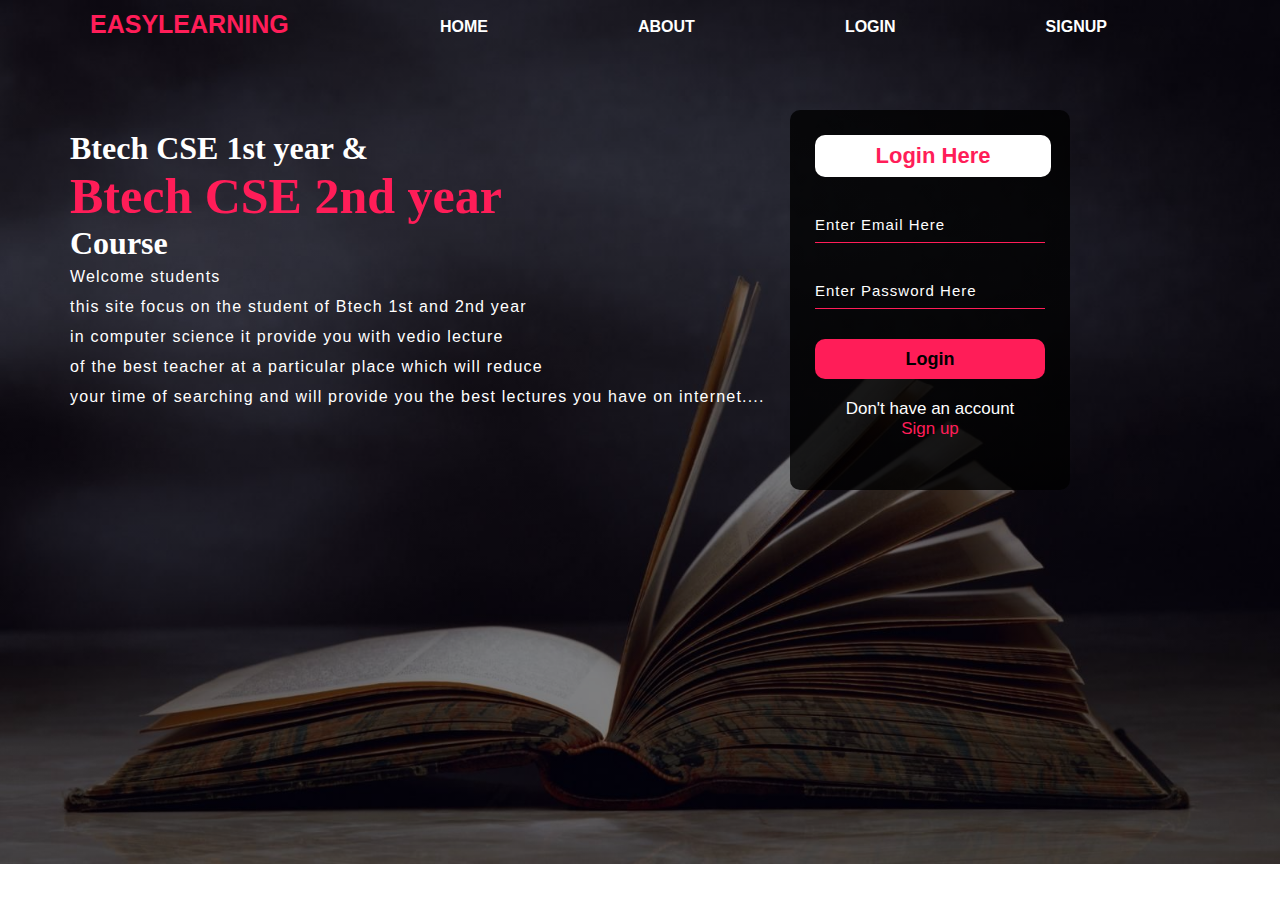
<file: index.html>
<!DOCTYPE html>
<html lang="en">
  <head>
    <meta charset="UTF-8" />
    <meta http-equiv="X-UA-Compatible" content="IE=edge" />
    <meta name="viewport" content="width=device-width, initial-scale=1.0" />
    <title>Document</title>
    <link rel="stylesheet" href="index.css" />
  </head>
  <body>
    <div class="main">
      <div class="navbar">
        <div class="icon">
          <h2 class="logo">EASYLEARNING</h2>
        </div>
        <div class="menu">
          <ul>
            <li><a href="index.html">HOME</a></li>
            <li><a href="about.html">ABOUT</a></li>
            <li><a href="login.html">LOGIN</a></li>
            <li><a href="signup.html">SIGNUP</a></li>
          </ul>
        </div>
        
      </div>
      <div class="content">
        <h1>Btech CSE 1st year &<br /><span>Btech CSE 2nd year</span><br />Course</h1>
        <p class="par">
          Welcome students <br />this site focus on the student of Btech 1st and 2nd year <br/>
          in computer science it provide you with vedio lecture <br />
          of the best teacher at a particular place which will reduce<br />
           your time of searching and will provide you the best lectures you have on internet....

        </p>
        <div class="form">
            <h2>Login Here</h2>
            <input type="email"name="email"placeholder="Enter Email Here">
            <input type="password"name=""placeholder="Enter Password Here">
            <button class="btnn"><a href='course.html'>Login</a></button>

            <p class="link">Don't have an account<br>
            <a href="signup.html">Sign up</a></p>
        </div>
      </div>
    </div>
  </body>
</html>
</file>
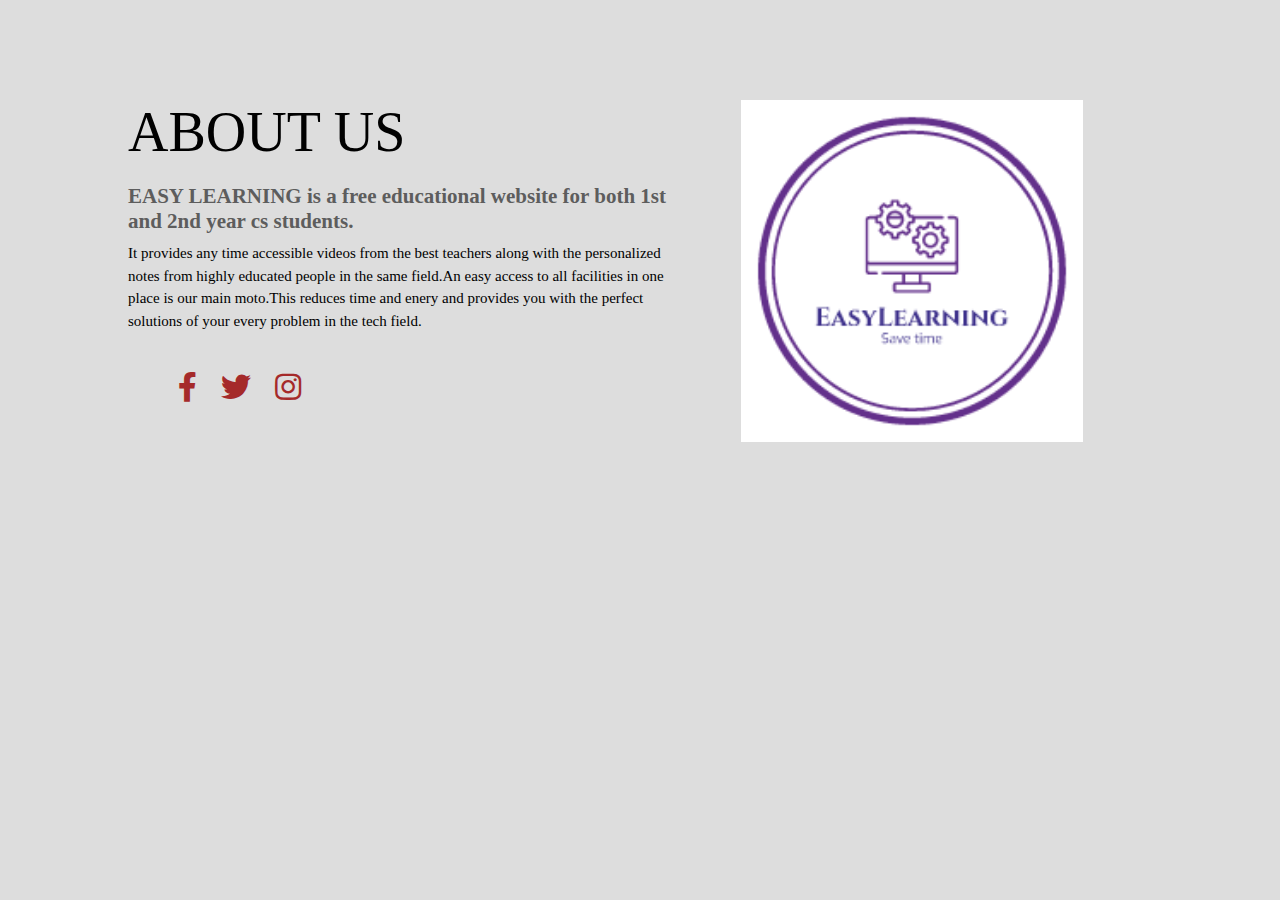
<file: about.html>
<!DOCTYPE html>
<html lang="en">
  <head>
    <meta charset="UTF-8" />
    <meta http-equiv="X-UA-Compatible" content="IE=edge" />
    <meta name="viewport" content="width=device-width, initial-scale=1.0" />

    <link
      rel="stylesheet"
      href="https://pro.fontawesome.com/releases/v5.10.0/css/all.css"
    />
    <link rel="stylesheet" href="about.css" />
    <title>ABOUT</title>
  </head>
  <body>
    <div class="section">
      <div class="container">
        <div class="content-section">
          <div class="title">
            <h1>ABOUT US</h1>
          </div>
          <div class="content">
            <h3>
              EASY LEARNING is a free educational website for both 1st and 2nd
              year cs students.
            </h3>
            <p>
              It provides any time accessible videos from the best teachers
              along with the personalized notes from highly educated people in
              the same field.An easy access to all facilities in one place is
              our main moto.This reduces time and enery and provides you with the
              perfect solutions of your every problem in the tech field.
            </p>
          </div>
          <div class="social">
            <a href="https://www.facebook.com/sh.ramola.24"><i class="fab fa-facebook-f"></i></a>
            <a href="#"><i class="fab fa-twitter"></i></a>
            <a href="https://instagram.com/_sha._shank_?igshid=ZDdkNTZiNTM="><i class="fab fa-instagram"></i></a>
          </div>
        </div>
        <div class="image-section">
          <img src="logo_200x200 (2).png" />
        </div>
      </div>
    </div>
  </body>
</html>
</file>
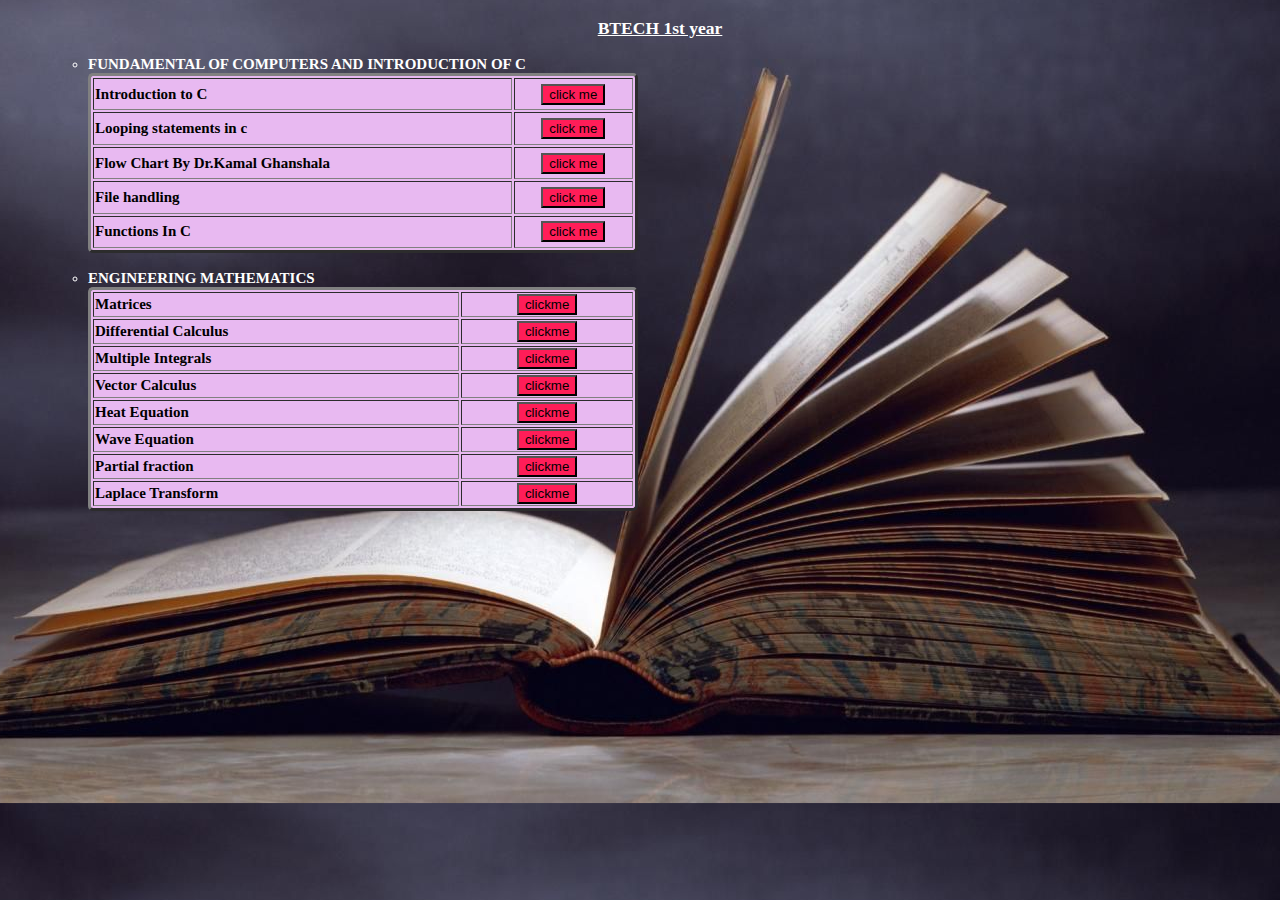
<file: btech1.html>
<!DOCTYPE html>
<html lang="en">
<head>
    <meta charset="UTF-8">
    <meta http-equiv="X-UA-Compatible" content="IE=edge">
    <meta name="viewport" content="width=device-width, initial-scale=1.0">
    <title>Btech1styear</title>
    <link rel="stylesheet"href="btech1.css">
</head>
<body>
    <ul type="reactangle">
        <H3><u>BTECH 1st year</u></H3>
            <ul type="circle">
                <li><b>FUNDAMENTAL OF COMPUTERS AND INTRODUCTION OF C</b>
                    <TABLE border="3"width="550"height="180">
                        <TR>
                            <TH>Introduction to C</TH>
                            <td><a href="https://youtu.be/irqbmMNs2Bo" type="_main"><center><input type="submit"value ="click me"></a></td>
                        </TR><tr> <th>Looping statements in c</th>
                            <td><a href="https://youtu.be/A_IgufxmIHk" type="_main"><center><input type="submit"value ="click me"></a></td>
                            </tr>
                            <tr><th>Flow Chart By Dr.Kamal Ghanshala</th>
                                <td><a href="https://youtu.be/mZfN8Fl0OR0" type="_main"><center><input type="submit"value ="click me"></a></td>
                                </tr>
                               <tr><th>File handling</th>
                                 <td><a href="https://youtu.be/UxifZwjd5xU" type="_main"><center><input type="submit"value ="click me"></a></td>
                            </tr> 
                            <tr><th>Functions In C</th>
                                <td><a href="https://youtu.be/f--fD8Y0RnA" type="_main"><center><input type="submit"value ="click me"></a></td>
                        </tr>
                        </TABLE><br/>
                <li><b>ENGINEERING MATHEMATICS</b>
                    <table border="3" width="550"height="210">
                        <tr>
                            <th>Matrices</th>
                            <td><a href="https://youtu.be/RtuNwdHDEAw"><center><input type="submit"value="clickme"></center></a></td>
                            </tr>
                            <tr>
                                <th>Differential Calculus</th>
                                <td><a href="https://youtu.be/A6Ad7VnSlZE"><center><input type="submit"value="clickme"></a></td>
                                </tr>
                                <tr>
                                    <th>Multiple Integrals</th>
                                    <td><a href="https://youtu.be/yL6RcfYl9hs"><center><input type="submit"value="clickme"></a></td>
                                    </tr>
                                    <tr>
                                        <th>Vector Calculus</th>
                                        <td><a href="https://youtu.be/v6bzT7SwZWo"><center><input type="submit"value="clickme"></a></td>
                                        </tr>
                                        <tr>
                                            <th>Heat Equation</th>
                                            <td><a href="https://youtu.be/NGz3Qo0rGiI"><center><input type="submit"value="clickme"></a></td>
                                            </tr>
                                            <tr>
                                                <th>Wave Equation</th>
                                                <td><a href="https://youtu.be/FfZ-CQSKpm8"><center><input type="submit"value="clickme"></a></td>
                                                </tr>
                                                <tr>
                                                    <th>Partial fraction</th>
                                                    <td><a href="https://youtu.be/hiG6naACUeI"><center><input type="submit"value="clickme"></a></td>
                                                    </tr>
                                                    <tr>
                                                        <th>Laplace Transform</th>
                                                        <td><a href="https://youtu.be/qCLyiuhqatg"><center><input type="submit"value="clickme"></a></td>
                                                        </tr>
                                                                
                    </table>
                            </body> 
</html>
</file>
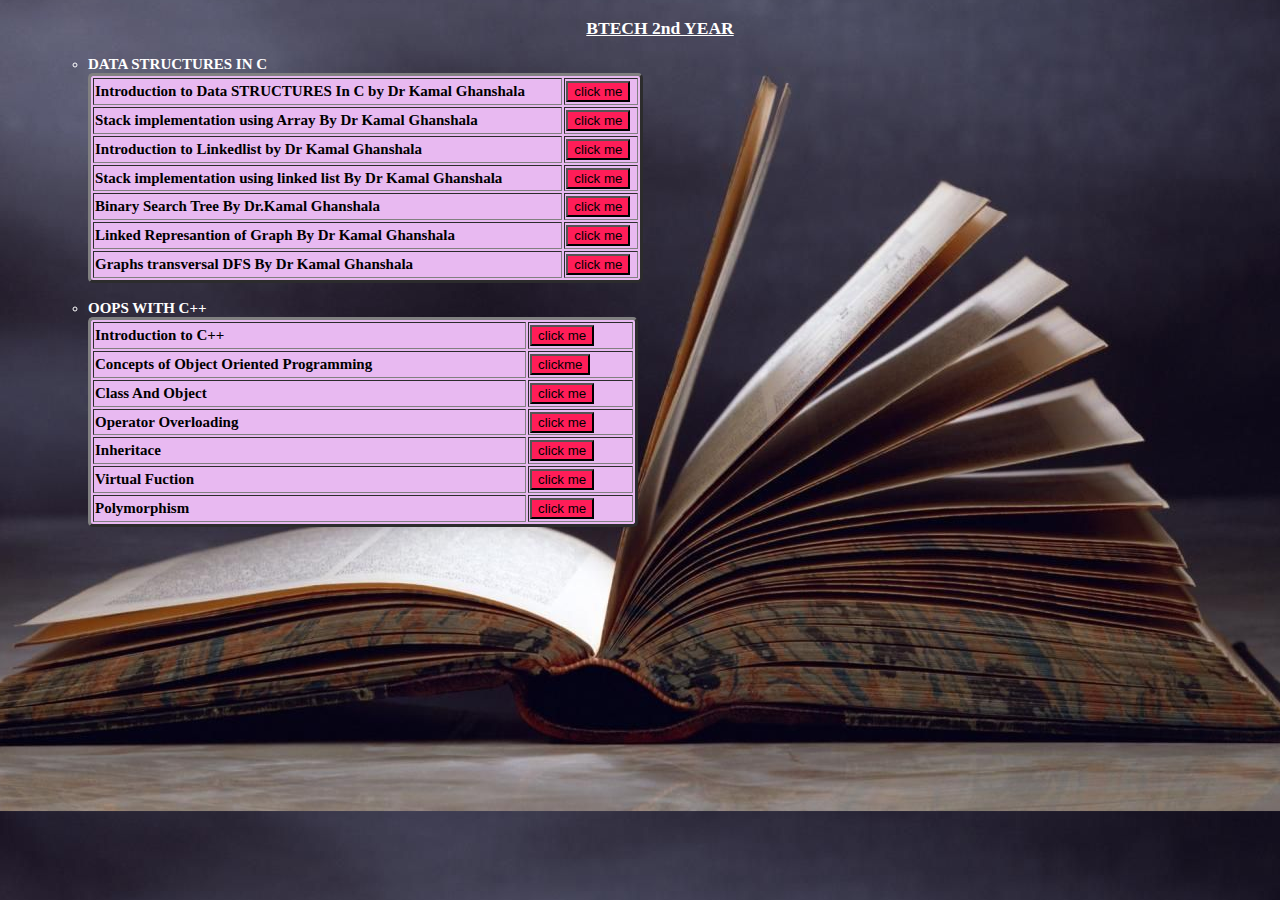
<file: btech2.html>
<!DOCTYPE html>
<html lang="en">
<head>
    <meta charset="UTF-8">
    <meta http-equiv="X-UA-Compatible" content="IE=edge">
    <meta name="viewport" content="width=device-width, initial-scale=1.0">
    <title>Btech2ndyear</title>
    <link rel="stylesheet"href="btech2.css">
</head>
<body>
    <ul type="reactangle">
        <H3><u>BTECH 2nd YEAR</u></H3>
            <ul type="circle">
                <li><b>DATA STRUCTURES IN C </b>
                    <TABLE border="3" width="555"height="210">
                        <TR>
                            <TH>Introduction to Data STRUCTURES In C by Dr Kamal Ghanshala</TH>
                            <td><a href="https://youtu.be/tUUQ-LhVfsk" type="_main"><input type="submit"value ="click me"></a></td>
                        </TR><tr> <th>Stack implementation using Array By Dr Kamal Ghanshala</th>
                            <td><a href="https://youtu.be/tUUQ-LhVfsk" type="_main"><input type="submit"value ="click me"></a></td>
                            </tr><tr>
                            <TH>Introduction to Linkedlist by Dr Kamal Ghanshala</TH>
                            <td><a href="https://youtu.be/fzW9ovFZi04" type="_main"><input type="submit"value ="click me"></a></td>
                        </TR><tr> <th>Stack implementation using linked list By Dr Kamal Ghanshala</th>
                            <td><a href="https://youtu.be/GFQOIH_GLAs" type="_main"><input type="submit"value ="click me"></a></td>
                            </tr>
                            <tr><th>Binary Search Tree By Dr.Kamal Ghanshala</th>
                                <td><a href="https://youtu.be/CIYpfvubI9g" type="_main"><input type="submit"value ="click me"></a></td>
                                </tr>
                               <tr><th>Linked Represantion of Graph By Dr Kamal Ghanshala</th>
                                 <td><a href="https://youtu.be/KUQjDE91lZs" type="_main"><input type="submit"value ="click me"></a></td>
                            </tr> 
                            <tr><th>Graphs transversal DFS By Dr Kamal Ghanshala</th>
                                <td><a href="https://youtu.be/75cjf4EtPzI" type="_main"><input type="submit"value ="click me"></a></td>
                        </tr></TABLE><br>
                    <li><b>OOPS WITH C++</b>
                        <table border="3"width="550"height="210">
                            <tr>
                                <th>Introduction to C++ &nbsp;&nbsp;&nbsp;&nbsp;&nbsp;</th>
                                <td><a href="https://youtu.be/s0g4ty29Xgg"><input type="submit"value="click me"></a></td>
                                </tr>
                                <tr>
                                    <th>Concepts of Object Oriented Programming</th>
                                    <td><a href="https://youtu.be/2Dhec_2zGUk"><input type="submit" value="clickme"></a>
                                </tr>
                                <tr>
                                    <th>Class And Object</th>
                                    <td><a href="https://youtu.be/YNuFnhRMoVs"><input type="submit"value="click me"></a>
                                    </td></tr>
                                <tr>
                                    <th>Operator Overloading</th>
                                    <td><a href="https://youtu.be/BO2KagRMS3M"><input type="submit"value="click me"></a></td>
                                </tr>
                                <tr>
                                    <th>Inheritace</th>
                                    <td><a href="https://youtu.be/RO1ZYW9NAzg"><input type="submit"value="click me"></a></td>
                                </tr>
                                <tr>
                                    <th>Virtual Fuction</th>
                                    <td><a href="https://youtu.be/fB3JHNnlRfI"><input type="submit"value="click me"></a></td>
                                </tr>
                                <tr>
                                    <th>Polymorphism</th>
                                    <td><a href="https://youtu.be/B-WWdC-H0zw"><input type="submit"value="click me"></a></td>
                                </tr>
                                





     </body> 
</html>
</file>
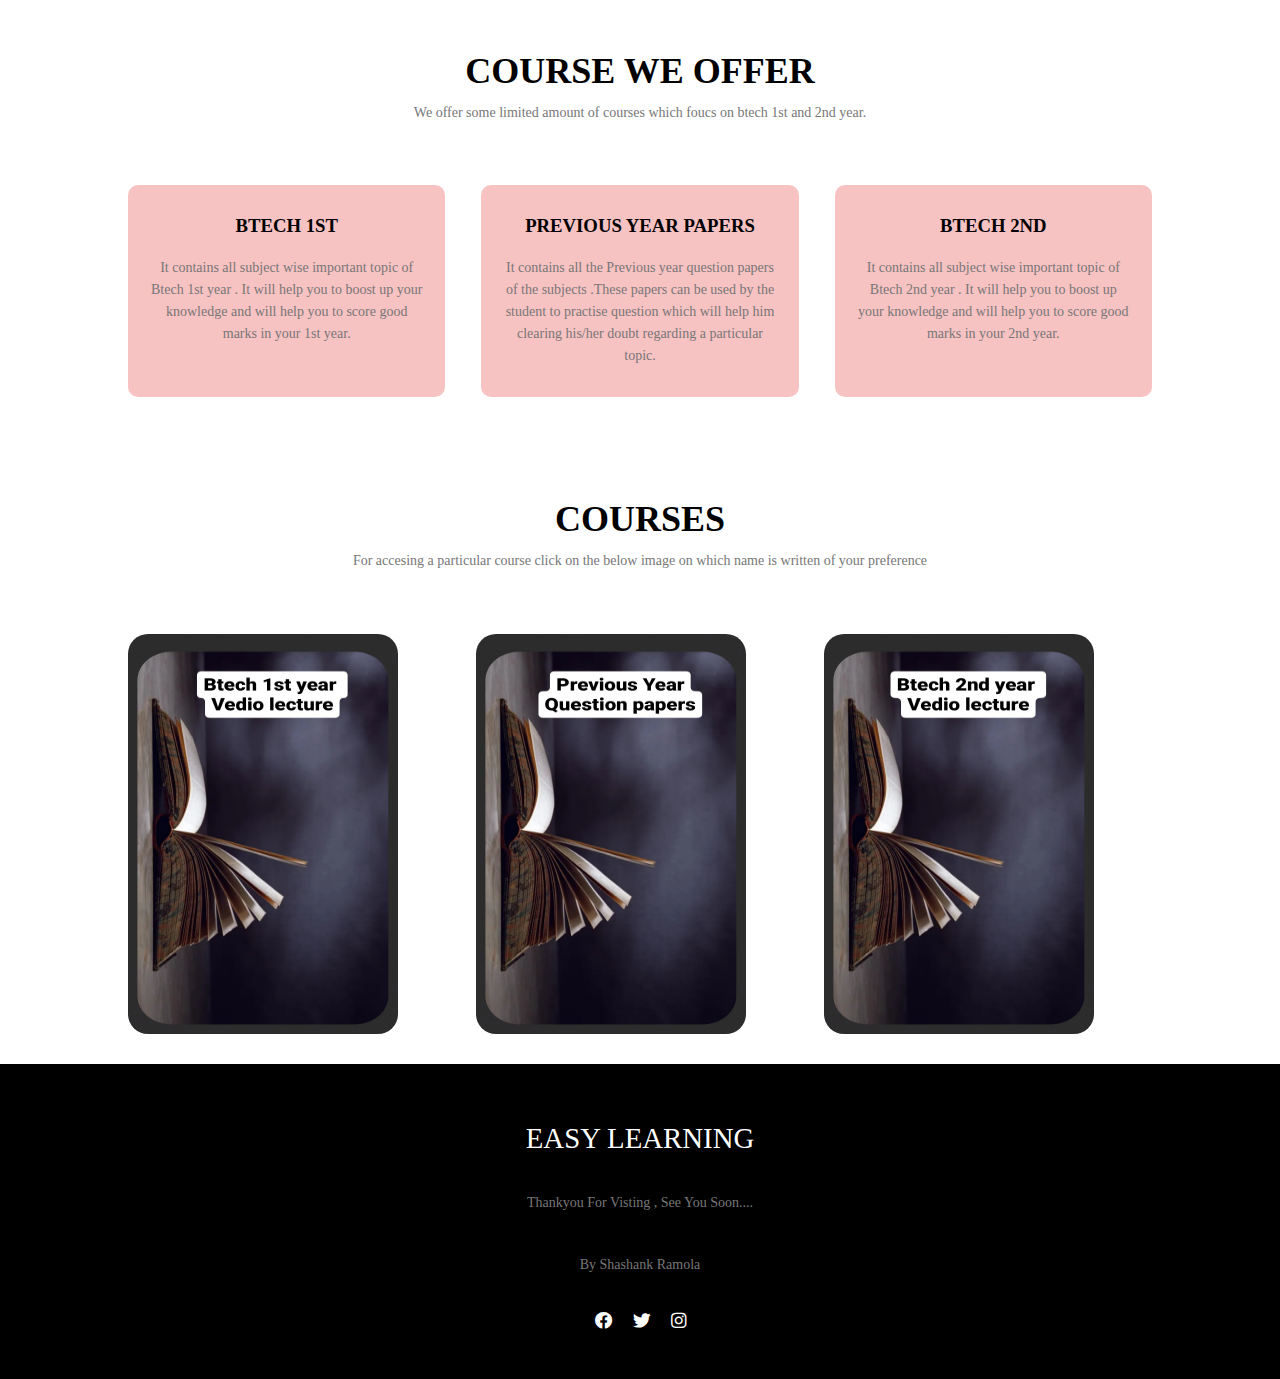
<file: course.html>
<!DOCTYPE html>
<html lang="en">
  <head>
    <meta charset="UTF-8" />
    <meta http-equiv="X-UA-Compatible" content="IE=edge" />
    <meta name="viewport" content="width=device-width, initial-scale=1.0" />
    <title>Document</title>
    <link rel='stylesheet' href='https://pro.fontawesome.com/releases/v5.10.0/css/all.css'>
    <link rel="stylesheet"href="course.css">
  </head>
  <body>
    <div class="course">
      <h1>Course We Offer</h1>
      <p>We offer some limited amount of courses which foucs on btech 1st and 2nd year.</p>
      <div class="row">
        <div class="course-col">
          <h3>Btech 1st</h3>
          <p>
            It contains all subject wise important topic of Btech 1st year .
            It will help you to boost up your knowledge
            and will help you to score good marks in your 1st year.
          </p>
        </div>
        <div class="course-col">
            <h3>Previous Year papers</h3>
            <p>
              
                It contains all the Previous year question papers
                of the subjects .These papers can be used by the student 
                to practise question which will help him clearing his/her doubt 
                regarding a particular topic.
            </p>
          </div>
        <div class="course-col">
            <h3>Btech 2nd</h3>
            <p>
                It contains all subject wise important topic of Btech 2nd year .
                It will help you to boost up your knowledge
                and will help you to score good marks in your 2nd year.
            </p>
          </div>
          

      </div>
    </div>
    <section class="detail">
        <h1>COURSES</h1>
        <P>For accesing a particular course click on the below image on which name is written of your preference </P>
        <div class="row">
            <div class="detail-col">
                <a href="btech1.html">
                <img src="1st.jpeg"></a>
            </div>
            <div class="detail-col">
                <a href="previous.html">
                <img src="py.jpeg"></a>
            </div>
            <div class="detail-col">
                <a href="btech2.html">
                <img src="2nd.jpeg"></a>
            </div>
        </div>
        </section>

        <footer>
            <div class="footer-content">
                <h3>EASY LEARNING</h3>
                <p>Thankyou For Visting , See You Soon....</p>
                <p>By Shashank Ramola</p>
                <ul class="socials">
                    <li><a href="https://www.facebook.com/sh.ramola.24"><i class="fab fa-facebook"></i></a></li>
                    <li><a href="#"><i class="fab fa-twitter"></i></a></li>
                    <li><a href="https://instagram.com/_sha._shank_?igshid=ZDdkNTZiNTM="><i class="fab fa-instagram"></i></a></li>
                </ul>
            </div>
           
        </footer>
  </body>
</html>
</file>
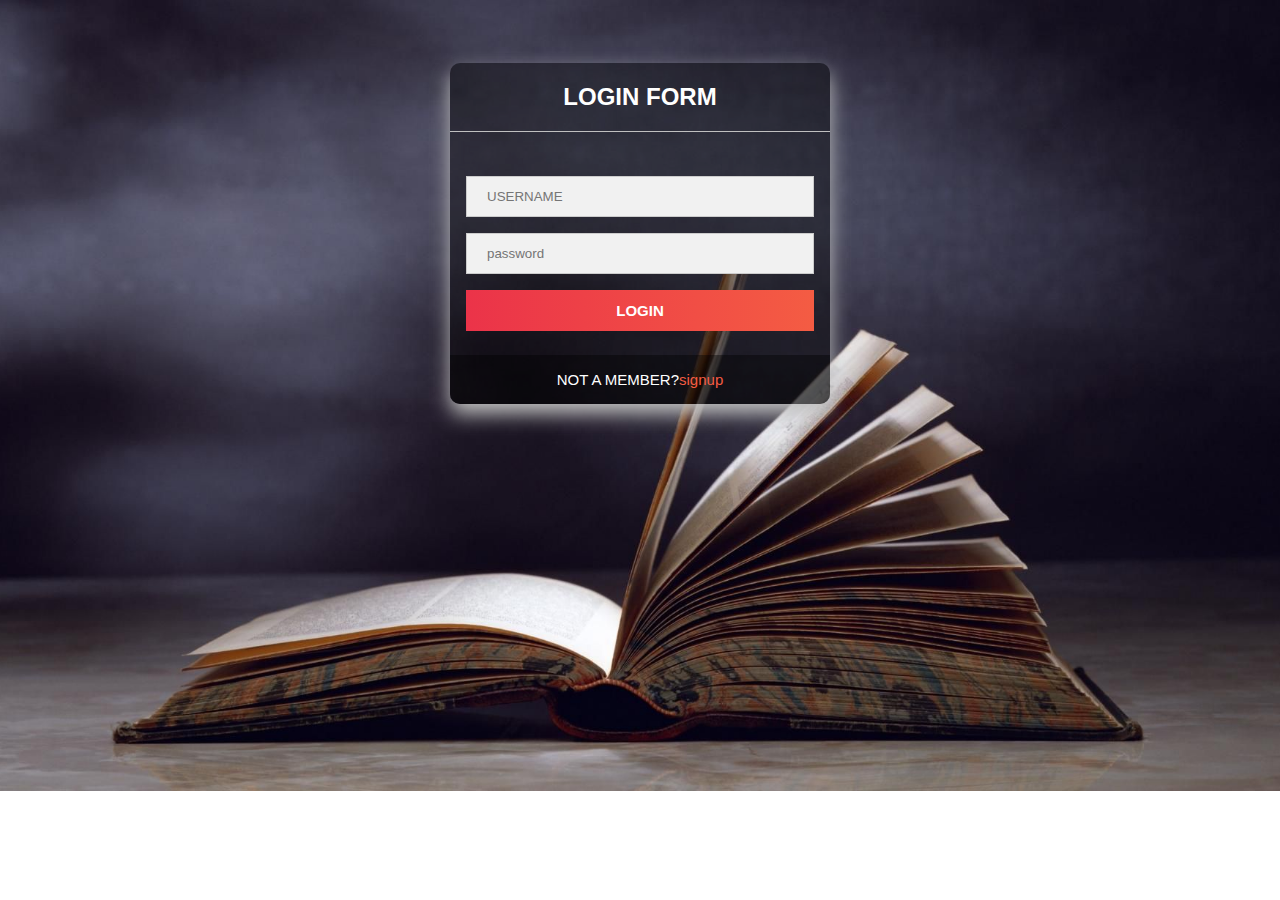
<file: login.html>
<!DOCTYPE html>
<html lang="en">
<head>
    <meta charset="UTF-8">
    <meta http-equiv="X-UA-Compatible" content="IE=edge">
    <meta name="viewport" content="width=device-width, initial-scale=1.0">
    <title>Document</title>
    <link rel="stylesheet"href="login.css">
</head>
<body>
    <div class="bgimage"></div>
    <form action=""method="post">
        <h2>Login Form</h2>
        <div class="container">
            <input type="text"placeholder="USERNAME"name="uname"required>
            <input type="password"placeholder="password"name="psw"required>
            <button type="submit"id="loginbtn"><a href="course.html">login</a></button>
            
            </div>
            <div class="member">
            NOT A MEMBER?<a href="signup.html"id="signup">signup</a></div>
            </form>
    </form>
</body>
</html>
</file>
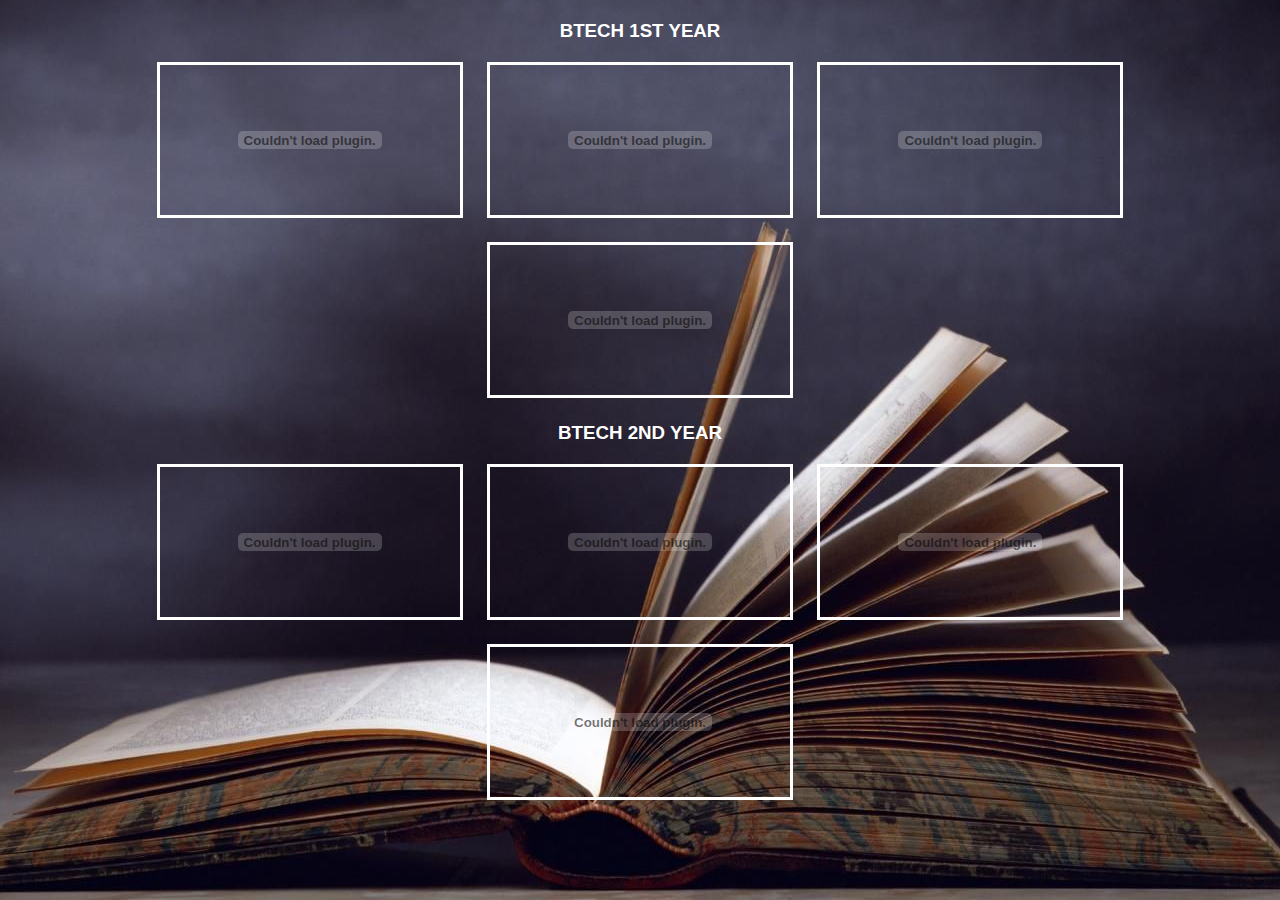
<file: previous.html>
<!DOCTYPE html>
<html lang="en">
<head>
    <meta charset="UTF-8">
    <meta http-equiv="X-UA-Compatible" content="IE=edge">
    <meta name="viewport" content="width=device-width, initial-scale=1.0">
    <title>Document</title>
    <link rel="stylesheet"href="previous.css">
</head>
<body>
    <div class="btech1">
        <h3>Btech 1st Year</h3>
        <embed src="Math(1st)May2022.pdf">
            <embed src="Chem(1-2nd)May2022.pdf">
                <embed src="Physics(1st-2nd)Dec2019.pdf">
                    <embed src="Physics(1st-2nd)Dec2019.pdf">
    </div>
    <div class="btech2">
        <h3>Btech 2nd Year</h3>
        <embed src="DSA(3rd)Dec2020.pdf">
            <embed src="DCLD(3rd)May2019.pdf">
                <embed src="OOP(3rd)Dec2020.pdf">
                    <embed src="Math3(3rd)Dec2020.pdf">
    </div>
    
</body>
</html>
</file>
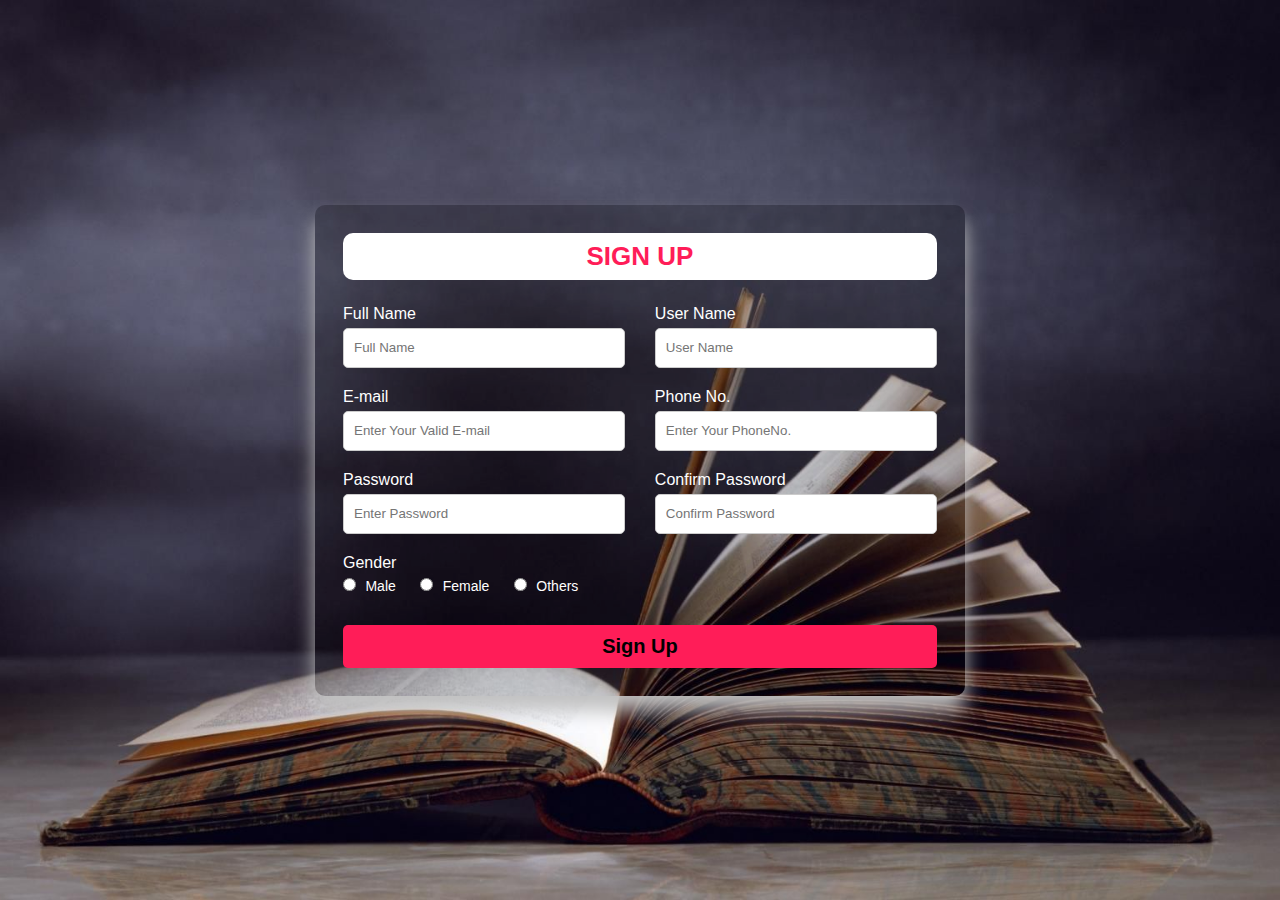
<file: signup.html>
<!DOCTYPE html>
<html lang="en">
<head>
    <meta charset="UTF-8">
    <meta http-equiv="X-UA-Compatible" content="IE=edge">
    <meta name="viewport" content="width=device-width, initial-scale=1.0">
    <title>Document</title>
    <link rel="stylesheet"href="signup.css">
</head>
<body>
    <div class="container">
    <form action=""method="post">
        <h2>sign up</h2>
           <div  class="content">
                <div class="input-box">
                    <label for="name">Full Name</label>
                    <input type="text"placeholder="Full Name"name="fname"required>
                </div>
                <div class="input-box">
                    <label for="username">User Name</label>
                    <input type="text"placeholder="User Name"name="uname"required>
                </div>
                <div class="input-box">
                    <label for="email">E-mail</label>
                    <input type="email"placeholder="Enter Your Valid E-mail"name="email"required>
                </div>
                <div class="input-box">
                    <label for="phoneno">Phone No.</label>
                    <input type="tel"placeholder="Enter Your PhoneNo."name="phone"required>
                </div>
                <div class="input-box">
                    <label for="password">Password</label>
                    <input type="password"placeholder="Enter Password"name="password"required>
                </div>
                <div class="input-box">
                    <label for="cpassword">Confirm Password</label>
                    <input type="password"placeholder="Confirm Password"name="cpassword"required>
                </div>
                <span class="gender-title">Gender</span>
                <div class="gender-category">
                    <input type="radio"name="gender"id="male">
                    <label for="gender">Male</label>
                    <input type="radio"name="gender"id="female">
                    <label for="gender">Female</label>
                    <input type="radio"name="gender"id="other">
                    <label for="gender">Others</label>
                   
                </div>
            </div>  
            <div class="con">
                
                
                <button class="bttn"><a href="course.html">Sign Up</a></button>
            </div>
        </form>
    </div>
</body>
</html>
</file>
<file: index.css>
*{
    margin: 0;
    padding: 0;
    
}
.main{
    width: auto;
    background: linear-gradient(to top, rgba(0,0,0,0.5)50%,rgba(0,0,0,0.5)50%),url(bg.jpg);
    background-position: center;
    background-size: cover;
    height: 96vh;
}
.navbar{
    width:1100px;
    height: 75px;
    margin: auto;
}
.icon{
    width: 200px;
    float: left;
    height:70px;
}
.logo{
    color: #ff1d58;
    font-size: 25px;
    font-family: arial;
    padding-top: 10px;
   
}
.menu{
    width: 400px;
    float: left;
    height: 70px;

}
ul{
    float: left;
    display: flex;
    justify-content: center;
    align-items: center;
}
ul li{
    list-style: none;
    margin-left: 150px;
    margin-top: 18px;
}
ul li a{
    text-decoration: none;
    color: white;
    font-family: arial;
    font-weight: bold;
    transition: 0s ease-in-out;

}
ul li a:hover
{
    color: #ff1d58;
}
.content{
    width:1300px;
    height: auto;
    margin-top:55px ;
    margin-left: 30px;
    color:white;
    position: relative;
    padding-left: 40px;
}
.content .par{
    padding-left: 0px;
    padding-bottom: 25px;
    font-family: Arial;
    letter-spacing: 1.2px;
    line-height: 30px;
}
.content.h1{
    font-family: 'Times New Roman', Times, serif;
    font-size: 50px;
    padding-left: 20px;
    margin-top: 9%;
    letter-spacing: 2px;

}
.content span{
    color:#ff1d58;
    font-size: 50px;
}
.form{
    width: 230px;
    height: 330px;
    background: linear-gradient(to top,rgba(0,0,0,0.8)50%,rgba(0,0,0,0.8)50%);
    position: absolute;
    top: -20px;
    left: 760px;
    border-radius: 10px;
    padding: 25px;
}
.form h2{
    width:220px;
    font-family: sans-serif;
    text-align: center;
    color:#ff1d58;
    font-size: 22px;
    background-color: white;
    border-radius: 10px;
    margin:0px;
    padding: 8px;

}
.form input{
    width:230px;
    height: 35px;
    background: transparent;
    border-bottom: 1px solid #ff1d58;
    border-top: none;
    border-right: none;
    border-left: none;
    color:white;
    font-size: 15px;
    letter-spacing: 1px;
    margin-top: 30px;
    font-family: sans-serif;

}
.form input:focus{
    outline: none;
}
::placeholder{
    color:#fff;
    font-family: Arial;

}
.btnn{
    width: 230px;
    height: 40px;
    background:#ff1d58;
    border: none;
    margin-top: 30px;
    font-size: 18px;
    border-radius: 10px;
    cursor:pointer;
    color:#fff;
}
.btnn:hover{
    background: white;
    color:#ff1d58;
}
.btnn a{
    text-decoration: none;
    color:black;
    font-weight: bold;
}
.form .link{
    font-family: Arial, Helvetica, sans-serif;
    font-size: 17px;
    padding-top: 20px;
    text-align: center;

}
.form .link a{
    text-decoration: none;
    color: #ff1d58;
}
</file>
<file: about.css>
*{
    margin:0px;
    padding:0px;
    box-sizing: border-box;
    font-family: cursive;
}
h1{
    font-family: 'Times New Roman', Times, serif;
    font-weight: 500;

}
.section{
    width: 100%;
    min-height: 100vh;
    background-color: #ddd;
}
.container{
    width: 80%;
    display: black;
    margin: auto;
    padding-top: 100px;

}
.content-section{
    float:left;
    width: 55%;

}
.image-section{
    float: right;
    width:45%;

}
.image-section img{
    
    width: 85%;
    height: auto;
    padding-left: 50px;

}
.title{
    text-transform: uppercase;
    font-size: 28px;

}
.content h3{
    margin-top:20px;
    color: #5d5d5d;
    font-size: 21px;
}
.content p{
    
    margin-top:8px;
    font-size: 15px;
    line-height:1.5
}
.social{
    margin: 40px 40px;

}
.social i{
    color:#a52a2a;
    font-size: 30px;
    padding: 0px 10px;
}
.social i:hover{
    color: #3d3d3d;
}
</file>
<file: btech1.css>
body{
    font-family: cursive;
    font-size: 15px;
    background-image: url(bg.jpg);
    background-position: center;
}
table{
    background-color: rgb(232, 185, 241);
    align-items: center;
    text-align: left;
    table-layout: auto;
    border-radius: 5px;
    color: black;
    
   
}
ul{
    text-align: center;
   
}
li{
    text-align: left;
    color: white;
}
h3{
    text-align: center;
    text-decoration: none;
    color: white;
}
input{
    background-color: #ff1d58;
    cursor: pointer;
}
</file>
<file: btech2.css>
body{
    font-family: cursive;
    font-size: 15px;
    background-image: url(bg.jpg);
    background-position: center;
}
table{
    background-color: rgb(232, 185, 241);
    align-items: center;
    text-align: left;
    table-layout: auto;
    border-radius: 5px;
    color: black;
    
   
}
ul{
    text-align: center;
   
}
li{
    text-align: left;
    color: white;
}
h3{
    text-align: center;
    text-decoration: none;
    color: white;
}
input{
    background-color: #ff1d58;
    cursor: pointer;
}
</file>
<file: course.css>
*{
    margin: 0;
    padding: 0;
}
.course{
    width: 80%;
    margin:auto;
    text-align: center;
    padding-top: 50px;
}
h1{
    font-size: 36px;
    font-weight: 600;
    text-transform: uppercase;
}
p{
    color: #777;
    font-size: 14px;
    font-weight: 300;
    line-height: 22px;
    padding: 10px;
}
.row{
    margin-top: 5%;
    display: flex;
    justify-content: space-between;
}
.course-col{
    flex-basis: 31%;
    background: #f7c2c2;
    border-radius: 10px;
    margin-bottom: 5%;
    padding: 20px 12px;
    box-sizing: border-box;
    transition: 0.5s;
    
}
h3{
    text-align: center;
    font-weight: 600;
    margin:10px 0;
    text-transform: uppercase;
}
.course-col:hover{
    box-shadow: 0 0 20px 0px rgba(0,0,0,0.2);
}
.detail{
    width: 80%;
    margin:auto;
    text-align: center;
    padding-top: 50px;
}
.detail-col{
    flex-basis: 32%;
    border-radius: 10px;
    margin-bottom: 30px;
    position: relative;
    overflow: hidden;
}
img{
    width:270px;
    height: 400px;
    border-radius: 20px;
    display: block;
}
footer{
    background: black;
    height: auto;
    width: 100vw;
    font-family: "Open Sans";
    padding-top: 40px;
    color:white;

}
.footer-content{
    display: flex;
    align-items: center;
    justify-content: center;
    flex-direction: column;
    text-align: center;
}
.footer-content h3{
    font-size: 1.8rem;
    font-weight: 400;
    text-transform: uppercase;
    line-height: 3rem;
}
.footer-content p{
    max-width: 500px;
    margin: 10px auto;
    list-style: 28px;
    font-size: 14px;
}
.socials{
    list-style: none;
    display: flex;
    align-items: center;
    justify-content: center;
    margin:1rem 0 3rem 0;
}
.socials li{
    margin: 0 10px;
}
.socials a{
    text-decoration: none;
    color:white;
}
.socials a i{
    font-size: 1.1rem;
    transition: color .4s ease;
}
.socials a:hover{
    color:aqua;
}
</file>
<file: login.css>
*{
    font-family: Arial, Helvetica, sans-serif;

}
body{
    background: url(bg.jpg)no-repeat;
    
    height: 80vh;
    background-position: center;
    background-size:cover ;
}
form{
    width: 380px;
    height: auto;
    margin-left: auto;
    margin-right: auto;
    margin-top:5%;
    border-radius: 10px;
    box-shadow: 0 10px 20px silver;
    background-color: rgba(0,0,0,0.4);
    overflow: hidden;
}
h2{
    text-align: center;
    text-transform: uppercase;
    color: white;
    padding-bottom: 20px;
    border-bottom: 1px solid silver;

}
.container{
    padding:16px;
}
input[type=text],input[type=password]
{
    width: 100%;
    margin:8px 0px;
    padding: 12px 20px;
    box-sizing: border-box;
    background-color: #f1f1f1;
    border: 1px solid #ccc;


}
input[type=text]:focus,input[type=password]:focus
{
    outline: none;
    background-color: #d3d3d3;
}
#loginbtn{
    font-size: 15px;
    font-weight: bold;
    width: 100%;
    margin: 8px 0px;
    padding: 12px 20px;
    text-transform: uppercase;
    background-image: linear-gradient(to right,#eb3349,#f45c43);
    border: none;
    cursor: pointer;
    transition: 0s,0s;
    color: #fff;
    transition: none;
}
a{
    text-decoration: none;
    color: #fff;
}
    

#loginbtn:hover{
    background-image: linear-gradient(to right,#f45c43,#eb3349);
}
.member{
    padding: 16px;
    font-size: 15px;
    text-align: center;
    color: #fff;
    background-color: rgba(0,0,0,0.4);
}
#signup{
    color:#f45c43;
    text-decoration: none;
    cursor: pointer;
}
#signup:hover{
    color:#6c818f;
}
</file>
<file: previous.css>
*{
    margin:10px;
    padding: 0;
}
body{
    background-image: url(bg.jpg);
    background-position: center;
}
.btech1{
    color: white;
    text-align: center;
    justify-content: center;
    text-decoration: solid;
    font-family: Arial, Helvetica, sans-serif;
    text-transform: uppercase;
}
embed{
    width: auto;
    height: auto;
    border: solid;
    cursor: pointer;
}
embed:hover{
    color: rgb(243, 12, 12);}
.btech2{
    color: white;
    text-align: center;
    justify-content: center;
    text-decoration: solid;
    font-family: Arial, Helvetica, sans-serif;
    text-transform: uppercase;
}
</file>
<file: signup.css>
*{
    margin:0;
    padding:0;
    box-sizing: border-box;
    font-family: sans-serif;
}
body{
    background: url(bg.jpg)no-repeat;
    background-position: center;
    background-size: cover;
    display:flex;
    align-items: center;
    justify-content: center;
    height: 100vh;
}
a{
    text-decoration: none;
    color: black;
    font-weight: bold;
}
.container{
    max-width: 650px;
    padding: 28px;
    margin:0 28px;
    box-shadow: 0 15px 20px silver;
    background: rgba(0,0,0,0.2);
    overflow: hidden;
    border-radius: 10px;
}
h2{
    width:auto;
    font-family: sans-serif;
    text-align: center;
    color:#ff1d58;
    font-size: 26px;
    font-weight: 600px;
    text-transform:uppercase;
    background-color: white;
    border-radius: 10px;
    margin:0px;
    padding: 8px;
}
.content{
    display: flex;
    flex-wrap: wrap;
    justify-content: space-between;
    padding: 20px 0;
}
.input-box{
    display: flex;
    flex-wrap: wrap;
    width:50%;
    padding-bottom: 15px;

}
.input-box:nth-child(2n)
{
    justify-content: end;
}
.input-box label,.gender-title{
    width:95%;
    color:white;
    font-weight:500;
    margin: 5px 0;

}
.gender-title{
    font-size: 16px;
}
.input-box input{
    height: 40px;
    width: 95%;
    padding: 0 10px;
    border-radius: 5px;
    border: 1px solid #ccc;
    outline: none;
}
.input-box input:is(:focus,:valid)
{
    box-shadow: 0 3px 6px rgba(0,0,0,0.2);

}
.gender-category{
    color: white;
}
.gender-category label{
    padding: 0 20px 0 5px;
    font-size: 14px;
}
.gender-category label,.gender-category input{
    cursor: pointer;
}
.button-container{
    margin: 15px 0;

}
.bttn{
    width: 100%;
    margin-top: 10px;
    padding: 10px;
    display: block;
    font-size: 20px;
    color: #fff;
    border: none;
    border-radius: 5px;
    background-color: #ff1d58;
    cursor: pointer;
}

.bttn:hover{
    background-color: white;
    color: white;
}
.bttn a{
    text-decoration: none;
    color:black;
    font-weight: bold;
}
</file>
